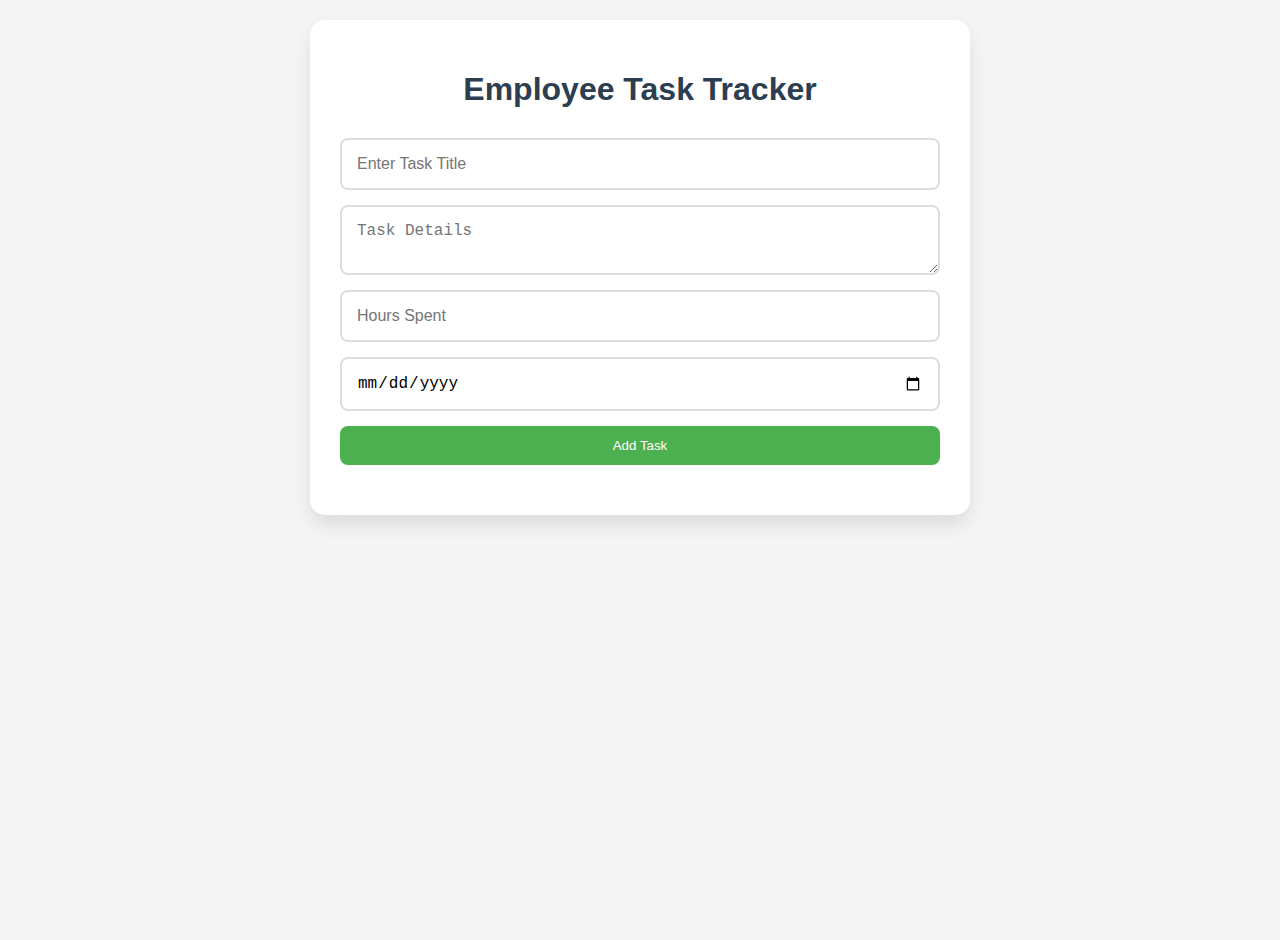
<file: employee-tracking-system/index.html>
<!DOCTYPE html>
<html lang="en">
  <head>
    <meta charset="UTF-8" />
    <meta name="viewport" content="width=device-width, initial-scale=1.0" />
    <title>Employee Task Tracker</title>
    <link rel="stylesheet" href="styles.css" />
  </head>
  <body>
    <div class="container">
      <h1>Employee Task Tracker</h1>
      <div class="task-input">
        <input type="text" id="taskInput" placeholder="Enter Task Title" />
        <textarea id="taskDetails" placeholder="Task Details"></textarea>
        <input type="number" id="taskHours" placeholder="Hours Spent" />
        <input type="date" id="taskDeadline" />
        <button onclick="addTask()">Add Task</button>
      </div>
      <ul id="taskList"></ul>
    </div>
    <script src="script.js"></script>
  </body>
</html>
</file>
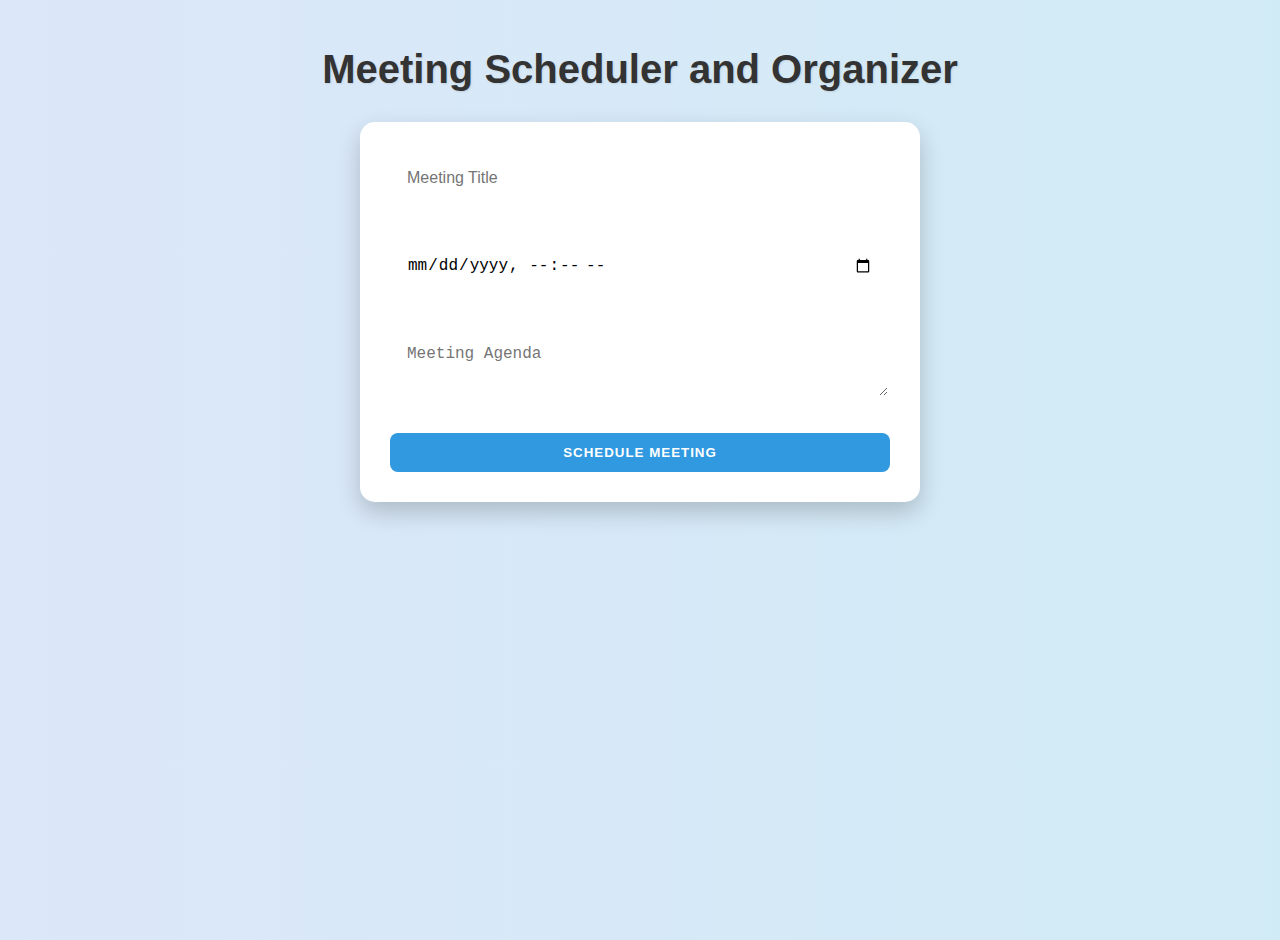
<file: meeting-scheduler/index.html>
<!DOCTYPE html>
<html lang="en">
  <head>
    <meta charset="UTF-8" />
    <meta name="viewport" content="width=device-width, initial-scale=1.0" />
    <title>Meeting Scheduler</title>
    <link rel="stylesheet" href="styles.css" />
  </head>
  <body>
    <h1>Meeting Scheduler and Organizer</h1>
    <div id="meetingForm">
      <input type="text" id="meetingTitle" placeholder="Meeting Title" />
      <input type="datetime-local" id="meetingTime" />
      <textarea id="meetingAgenda" placeholder="Meeting Agenda"></textarea>
      <button onclick="addMeeting()">Schedule Meeting</button>
    </div>
    <ul id="meetingList"></ul>
    <script src="script.js"></script>
  </body>
</html>
</file>
<file: employee-tracking-system/styles.css>
body {
    font-family: 'Arial', sans-serif;
    background: whitesmoke;
    color: #333;
    margin: 0;
    padding: 20px;
    display: flex;
    flex-direction: column;
    align-items: center;
    min-height: 100vh;
    text-align: center;
}

.container {
    background: white;
    padding: 30px;
    border-radius: 15px;
    box-shadow: 0 10px 20px rgba(0, 0, 0, 0.1);
    margin-bottom: 20px;
    width: 100%;
    max-width: 600px;
}

h1 {
    color: #2c3e50;
    margin-bottom: 30px;
}

.task-input {
    display: flex;
    flex-direction: column;
    gap: 15px;
    margin-bottom: 20px;
}

.task-input input[type="text"], 
.task-input input[type="number"], 
.task-input input[type="date"], 
.task-input textarea {
    padding: 15px;
    border: 2px solid #ddd;
    border-radius: 8px;
    font-size: 1rem;
}

.task-input button {
    padding: 12px 20px;
    background-color: #4CAF50;
    color: white;
    border: none;
    border-radius: 8px;
    cursor: pointer;
    transition: background-color 0.3s ease;
}

.task-input button:hover {
    background-color: #45a049;
}

ul#taskList {
    list-style: none;
    padding: 0;
    width: 100%;
}

li.task {
    background-color: #fff;
    padding: 15px;
    margin-bottom: 10px;
    border-radius: 8px;
    box-shadow: 0 2px 6px rgba(0, 0, 0, 0.15);
    display: flex;
    justify-content: space-between;
    align-items: center;
}

li.task.completed {
    text-decoration: line-through;
    opacity: 0.7;
}

.task-info {
    flex-grow: 1;
}

.task-title {
    font-weight: bold;
    display: block;
}

.task-details,
.task-hours,
.task-deadline {
    margin-top: 5px;
    font-size: 0.9rem;
    color: #666;
}

.task-actions button {
    padding: 6px 12px;
    margin-left: 10px;
    border: none;
    border-radius: 5px;
    cursor: pointer;
    transition: background-color 0.3s;
    font-size: 0.9rem;
}

.task-actions button:hover {
    background-color: #e0e0e0;
}

@media screen and (max-width: 600px) {
    .container {
        width: 90%;
    }

    .task-input {
        width: 100%;
    }
}
</file>
<file: meeting-scheduler/styles.css>
body {
    font-family: 'Helvetica Neue', Arial, sans-serif;
    background: linear-gradient(to right, #dce7f9, #d1ebf6); /* Subtle blue gradient */
    color: #2c3e50;
    margin: 0;
    padding: 20px;
    display: flex;
    flex-direction: column;
    align-items: center;
    min-height: 100vh;
    text-align: center;
}

h1 {
    font-size: 2.5rem;
    color: #333;
    margin-bottom: 30px;
    text-shadow: 1px 1px 2px rgba(0, 0, 0, 0.1);
}


#meetingForm {
    background: #ffffff;
    padding: 30px;
    border-radius: 15px;
    box-shadow: 0 10px 25px rgba(0, 0, 0, 0.2);
    margin-bottom: 2rem;
    width: 100%;
    max-width: 500px;
    display: flex;
    flex-direction: column;
    gap: 20px;
    transition: all 0.3s ease;
}

#meetingForm:hover {
    transform: scale(1.05);
    box-shadow: 0 12px 30px rgba(0, 0, 0, 0.25);
}

input[type="text"], input[type="datetime-local"], textarea {
    padding: 15px;
    margin-bottom: 15px;
    border: 2px solid transparent;
    border-radius: 10px;
    width: 100%;
    box-sizing: border-box;
    transition: border-color 0.3s ease;
    font-size: 1rem;
}

input[type="text"]:focus, input[type="datetime-local"]:focus, textarea:focus {
    outline: none;
    border-color: #3498db;
    background: #eaf6ff;
}

button {
    padding: 12px 25px;
    background-color: #3099df;
    color: white;
    border: none;
    border-radius: 8px;
    cursor: pointer;
    font-weight: bold;
    text-transform: uppercase;
    letter-spacing: 1px;
    transition: background-color 0.3s ease, transform 0.2s ease;
}

button:hover {
    background-color: #1a5276;
    transform: translateY(-2px);
}

ul {
    list-style: none;
    padding: 0;
    width: 100%;
    max-width: 500px;
    display: flex;
    flex-direction: column;
    align-items: center;
}

li {
    background-color: #f8f9fa;
    margin-bottom: 15px;
    padding: 20px;
    border-radius: 10px;
    box-shadow: 0 4px 8px rgba(0, 0, 0, 0.15);
    display: flex;
    align-items: center;
    justify-content: space-between;
    transition: box-shadow 0.3s ease;
}

li:hover {
    box-shadow: 0 6px 12px rgba(0, 0, 0, 0.2);
}

.meeting-button {
    padding: 8px 15px;
    margin-right: 10px;
    border: none;
    border-radius: 5px;
    cursor: pointer;
    transition: background-color 0.3s ease;
    font-size: 0.9rem;
}

.meeting-button:last-child {
    margin-right: 0;
}

@media screen and (max-width: 600px) {
    #meetingForm, ul {
        width: 90%;
    }
}
</file>
